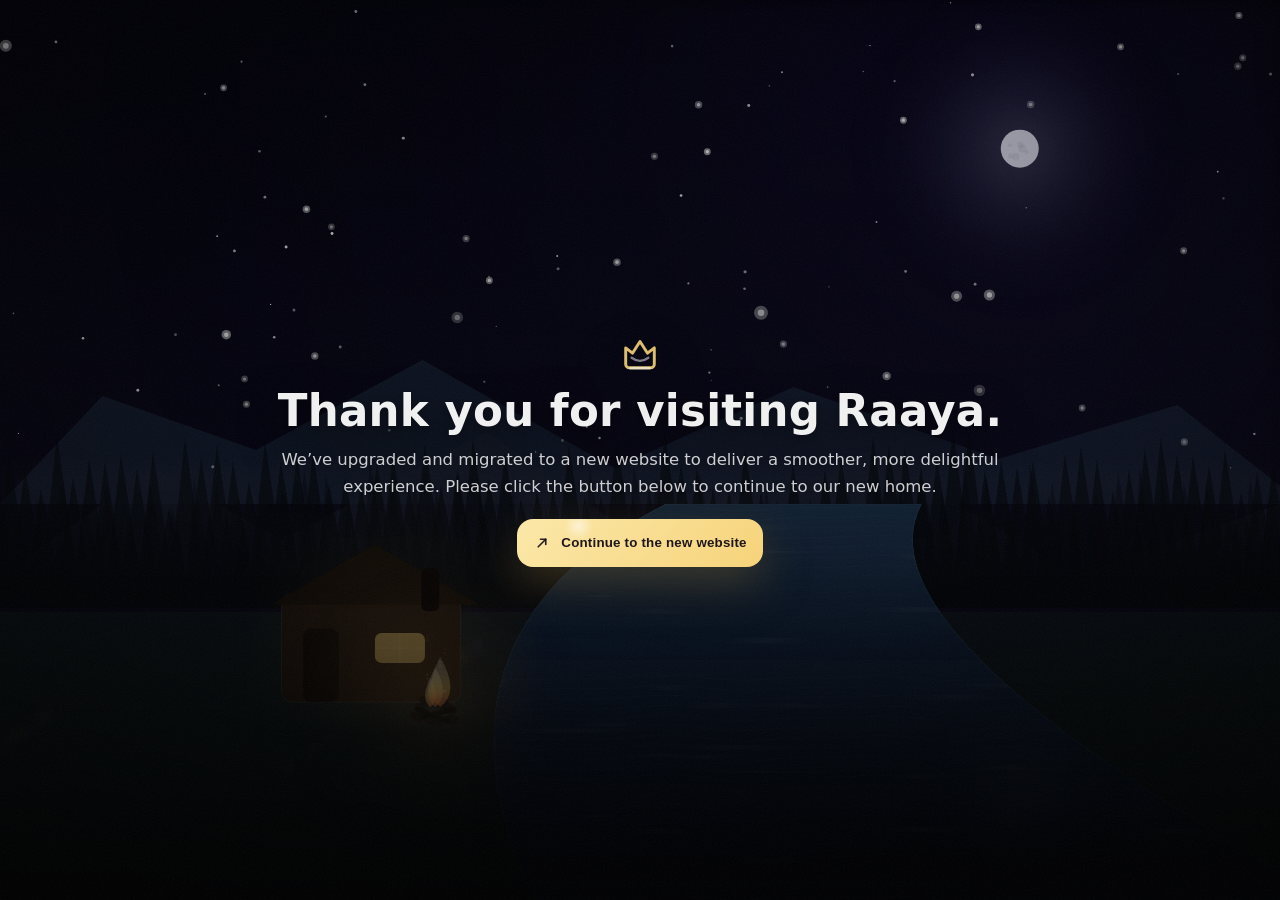
<file: index.html>
<!DOCTYPE html>
<html lang="en">
<head>
  <meta charset="UTF-8" />
  <meta name="viewport" content="width=device-width, initial-scale=1" />
  <meta name="color-scheme" content="dark light" />
  <title>Raaya — We’ve Moved</title>
  <style>
    :root{
      --bg0:#070610;
      --bg1:#0b0a1b;
      --royal:#5b2cff;
      --royal2:#8a5cff;
      --gold:#f6d37a;
      --gold2:#fbe8a9;
      --text: rgba(255,255,255,.94);
      --muted: rgba(255,255,255,.80);
      --ring: 0 0 0 4px rgba(246, 211, 122, .25), 0 0 0 1px rgba(246, 211, 122, .35) inset;
    }

    *{ box-sizing: border-box; }
    html, body{ height: 100%; }
    body{
      margin:0;
      font-family: ui-sans-serif, system-ui, -apple-system, Segoe UI, Roboto, Helvetica, Arial, "Apple Color Emoji","Segoe UI Emoji";
      color: var(--text);
      background: radial-gradient(1200px 900px at 20% 0%, rgba(91,44,255,.35), transparent 60%),
                  radial-gradient(900px 700px at 80% 20%, rgba(246,211,122,.22), transparent 65%),
                  linear-gradient(180deg, var(--bg0), var(--bg1));
      overflow: hidden;
    }

    canvas#scene{
      position: fixed;
      inset: 0;
      width: 100%;
      height: 100%;
      display:block;
      z-index: 0;
      filter: saturate(1.05) contrast(1.05);
    }

    .vignette{
      position: fixed;
      inset: 0;
      z-index: 1;
      pointer-events: none;
      background:
        radial-gradient(1200px 800px at 50% 40%, transparent 35%, rgba(0,0,0,.42) 80%),
        linear-gradient(180deg, rgba(0,0,0,.26), rgba(0,0,0,.60));
      mix-blend-mode: multiply;
    }

    .grain{
      position: fixed;
      inset: -60px;
      z-index: 2;
      pointer-events: none;
      opacity: .14;
      background-image:
        url("data:image/svg+xml,%3Csvg xmlns='http://www.w3.org/2000/svg' width='240' height='240'%3E%3Cfilter id='n'%3E%3CfeTurbulence type='fractalNoise' baseFrequency='.9' numOctaves='3' stitchTiles='stitch'/%3E%3C/filter%3E%3Crect width='240' height='240' filter='url(%23n)' opacity='.35'/%3E%3C/svg%3E");
      background-size: 240px 240px;
      transform: translate3d(0,0,0);
      animation: drift 10s linear infinite;
    }
    @keyframes drift{
      0%{ transform: translate3d(0,0,0); }
      100%{ transform: translate3d(-60px,40px,0); }
    }

    .center{
      position: relative;
      z-index: 3;
      height: 100%;
      display:grid;
      place-items:center;
      padding: 26px;
      text-align: center;
    }

    .hero{
      width: min(920px, 94vw);
      padding: 18px 8px;
    }

    .crownRow{
      display:flex;
      justify-content:center;
      margin-bottom: 10px;
      opacity: .95;
      filter: drop-shadow(0 16px 40px rgba(0,0,0,.55));
    }

    .title{
      margin: 0 0 10px 0;
      font-weight: 880;
      letter-spacing: .25px;
      font-size: clamp(26px, 3.4vw, 46px);
      line-height: 1.12;
      text-shadow:
        0 18px 44px rgba(0,0,0,.65),
        0 2px 10px rgba(0,0,0,.35);
    }

    .msg{
      margin: 0 auto 18px auto;
      max-width: 72ch;
      color: var(--muted);
      font-size: clamp(14px, 1.6vw, 16.5px);
      line-height: 1.65;
      text-shadow:
        0 14px 34px rgba(0,0,0,.65),
        0 1px 8px rgba(0,0,0,.30);
    }

    .btn{
      appearance: none;
      border: 0;
      cursor: pointer;
      user-select: none;
      border-radius: 16px;
      padding: 13px 16px;
      min-height: 48px;
      display: inline-flex;
      align-items: center;
      justify-content: center;
      gap: 10px;
      font-weight: 780;
      letter-spacing: .2px;
      color: rgba(18, 12, 22, .95);
      background:
        radial-gradient(24px 24px at 25% 15%, rgba(255,255,255,.55), transparent 60%),
        linear-gradient(135deg, var(--gold2), var(--gold));
      box-shadow:
        0 16px 44px rgba(246,211,122,.22),
        0 18px 50px rgba(0,0,0,.45);
      transform: translateY(0);
      transition: transform .16s ease, filter .16s ease, box-shadow .16s ease;
      position: relative;
      overflow: hidden;
    }
    .btn::after{
      content:"";
      position:absolute;
      inset:-2px;
      background: linear-gradient(105deg, transparent 35%, rgba(255,255,255,.45) 50%, transparent 65%);
      transform: translateX(-120%);
      transition: transform .6s ease;
      opacity: .55;
    }
    .btn:hover{ transform: translateY(-1px); filter: saturate(1.06) brightness(1.03); }
    .btn:hover::after{ transform: translateX(120%); }
    .btn:active{ transform: translateY(0); filter: saturate(1.02) brightness(.98); box-shadow: 0 10px 30px rgba(0,0,0,.55); }
    .btn:focus-visible{ outline: none; box-shadow: var(--ring), 0 16px 44px rgba(246,211,122,.22), 0 18px 50px rgba(0,0,0,.45); }

    @media (prefers-reduced-motion: reduce){
      .grain{ animation: none; }
      .btn::after{ transition: none; }
      .btn{ transition: none; }
    }
  </style>
</head>
<body>
  <canvas id="scene" aria-hidden="true"></canvas>
  <div class="vignette" aria-hidden="true"></div>
  <div class="grain" aria-hidden="true"></div>

  <main class="center" role="main" aria-labelledby="title">
    <section class="hero">
      <div class="crownRow" aria-hidden="true">
        <svg width="44" height="44" viewBox="0 0 24 24" fill="none">
          <path d="M4.2 8.1 7.9 11l4.1-6.4L16.1 11l3.7-2.9V17a2 2 0 0 1-2 2H6.2a2 2 0 0 1-2-2V8.1Z" stroke="rgba(246,211,122,.95)" stroke-width="1.6" stroke-linejoin="round"/>
          <path d="M6.8 19.2h10.4" stroke="rgba(255,255,255,.65)" stroke-width="1.4" stroke-linecap="round"/>
          <path d="M7.4 13.5c1.7 1.2 3 1.7 4.6 1.7s2.9-.5 4.6-1.7" stroke="rgba(255,255,255,.50)" stroke-width="1.2" stroke-linecap="round"/>
        </svg>
      </div>

      <h1 class="title" id="title">Thank you for visiting Raaya.</h1>
      <p class="msg">
        We’ve upgraded and migrated to a new website to deliver a smoother, more delightful experience.
        Please click the button below to continue to our new home.
      </p>

      <button class="btn" id="goBtn" type="button" aria-label="Continue to the new Raaya website">
        <svg width="18" height="18" viewBox="0 0 24 24" fill="none" aria-hidden="true">
          <path d="M7 17L17 7" stroke="rgba(18,12,22,.9)" stroke-width="2.2" stroke-linecap="round"/>
          <path d="M10 7h7v7" stroke="rgba(18,12,22,.9)" stroke-width="2.2" stroke-linecap="round" stroke-linejoin="round"/>
        </svg>
        Continue to the new website
      </button>
    </section>
  </main>

  <script>
    document.addEventListener('DOMContentLoaded', () => {
      const DEST = "https://creationsbyraaya.onrender.com";

      const canvas = document.getElementById('scene');
      const ctx = canvas.getContext('2d', { alpha: false });
      const goBtn = document.getElementById('goBtn');

      const prefersReduced = window.matchMedia && window.matchMedia('(prefers-reduced-motion: reduce)').matches;
      const motionOn = !prefersReduced;

      goBtn.addEventListener('click', () => {
        try { window.location.assign(DEST); }
        catch { window.location.href = DEST; }
      });

      document.addEventListener('keydown', (e) => {
        if (e.key === 'Enter') {
          e.preventDefault();
          goBtn.click();
        }
      });

      let dpr = Math.max(1, Math.min(2, window.devicePixelRatio || 1));
      let W = 0, H = 0;

      function resize(){
        const rect = canvas.getBoundingClientRect();
        W = Math.max(1, Math.floor(rect.width));
        H = Math.max(1, Math.floor(rect.height));
        canvas.width = Math.floor(W * dpr);
        canvas.height = Math.floor(H * dpr);
        ctx.setTransform(dpr, 0, 0, dpr, 0, 0);
        buildRiverMask();
        buildWaterPattern();
        buildStarField();
        initBirds();
      }
      window.addEventListener('resize', resize, { passive: true });

      function clamp01(x){ return Math.max(0, Math.min(1, x)); }
      function smoothstep(a,b,x){
        const t = clamp01((x - a) / (b - a));
        return t * t * (3 - 2 * t);
      }

      const waterPatternCanvas = document.createElement('canvas');
      const waterPatternCtx = waterPatternCanvas.getContext('2d');
      let waterPattern = null;
      let waterOffset = 0;

      const starsCanvas = document.createElement('canvas');
      const starsCtx = starsCanvas.getContext('2d');
      let stars = [];

      const offscreen = document.createElement('canvas');
      const offCtx = offscreen.getContext('2d');

      const riverMask = document.createElement('canvas');
      const riverCtx = riverMask.getContext('2d');
      let riverPath = null;

      function buildRiverMask(){
        riverMask.width = Math.floor(W * dpr);
        riverMask.height = Math.floor(H * dpr);
        riverCtx.setTransform(dpr, 0, 0, dpr, 0, 0);
        riverCtx.clearRect(0,0,W,H);
        riverCtx.fillStyle = "#000";

        const p = makeRiverPath();
        riverCtx.save();
        riverCtx.beginPath();
        applyPath(riverCtx, p);
        riverCtx.closePath();
        riverCtx.fill();
        riverCtx.restore();

        riverPath = p;
      }

      function makeRiverPath(){
        const topY = H * 0.56;
        const bottomY = H * 1.06;

        const midX = W * 0.62;
        const bend1X = W * 0.48;
        const bend2X = W * 0.78;

        const wTop = W * 0.10;
        const wMid = W * 0.18;
        const wBot = W * 0.34;

        const pts = [];
        pts.push({x: midX - wTop, y: topY});
        pts.push({x: bend1X - wMid, y: H * 0.72});
        pts.push({x: bend2X - wBot, y: bottomY});
        pts.push({x: bend2X + wBot, y: bottomY});
        pts.push({x: bend1X + wMid, y: H * 0.72});
        pts.push({x: midX + wTop, y: topY});
        return pts;
      }

      function applyPath(c, pts){
        c.moveTo(pts[0].x, pts[0].y);
        c.quadraticCurveTo(pts[1].x, pts[1].y, pts[2].x, pts[2].y);
        c.lineTo(pts[3].x, pts[3].y);
        c.quadraticCurveTo(pts[4].x, pts[4].y, pts[5].x, pts[5].y);
      }

      function buildWaterPattern(){
        waterPatternCanvas.width = 520;
        waterPatternCanvas.height = 220;
        const c = waterPatternCtx;
        c.clearRect(0,0,waterPatternCanvas.width, waterPatternCanvas.height);

        const grd = c.createLinearGradient(0,0,0,waterPatternCanvas.height);
        grd.addColorStop(0, 'rgba(255,255,255,.10)');
        grd.addColorStop(.6, 'rgba(255,255,255,.04)');
        grd.addColorStop(1, 'rgba(0,0,0,.00)');
        c.fillStyle = grd;
        c.fillRect(0,0,waterPatternCanvas.width, waterPatternCanvas.height);

        for (let y=18; y<waterPatternCanvas.height; y+=10){
          const amp = 7 + (y/220)*10;
          const baseA = 0.14 - (y/220)*0.09;
          c.beginPath();
          for (let x=0; x<=waterPatternCanvas.width; x+=10){
            const tt = x/32;
            const yy = y + Math.sin(tt) * amp * 0.22 + Math.cos(tt*1.8) * amp * 0.12;
            if (x===0) c.moveTo(x, yy);
            else c.lineTo(x, yy);
          }
          c.strokeStyle = `rgba(255,255,255,${Math.max(0, baseA)})`;
          c.lineWidth = 1;
          c.stroke();
        }

        for (let i=0;i<18;i++){
          const x = Math.random()*waterPatternCanvas.width;
          const y = Math.random()*waterPatternCanvas.height*0.9;
          const w = 40 + Math.random()*110;
          const h = 2 + Math.random()*3.5;
          const g = c.createLinearGradient(x, y, x+w, y);
          g.addColorStop(0, 'rgba(255,255,255,0)');
          g.addColorStop(.5, 'rgba(255,255,255,.22)');
          g.addColorStop(1, 'rgba(255,255,255,0)');
          c.fillStyle = g;
          c.fillRect(x, y, w, h);
        }

        waterPattern = ctx.createPattern(waterPatternCanvas, 'repeat');
      }

      function buildStarField(){
        starsCanvas.width = Math.floor(W * dpr);
        starsCanvas.height = Math.floor(H * dpr);
        starsCtx.setTransform(dpr, 0, 0, dpr, 0, 0);
        stars = [];
        const count = Math.floor((W*H) / 12000);
        for (let i=0;i<count;i++){
          const x = Math.random() * W;
          const y = Math.random() * (H * 0.52);
          const r = Math.random() < 0.84 ? (0.6 + Math.random()*1.2) : (1.4 + Math.random()*1.9);
          const tw = 0.6 + Math.random()*1.8;
          stars.push({x,y,r,tw,ph: Math.random()*Math.PI*2});
        }
      }

      const birds = [];
      const comets = [];

      function initBirds(){
        birds.length = 0;
        const n = 12;
        for (let i=0;i<n;i++){
          birds.push({
            x: Math.random()*W,
            y: H*(0.12 + Math.random()*0.28),
            v: 22 + Math.random()*38,
            amp: 5 + Math.random()*12,
            s: 0.9 + Math.random()*1.6,
            ph: Math.random()*Math.PI*2
          });
        }
      }

      function spawnComet(){
        const startX = -W*0.15 + Math.random()*W*0.35;
        const startY = Math.random()*H*0.26;
        const ang = (Math.PI*0.95) + (Math.random()*0.20);
        const spd = 520 + Math.random()*520;
        comets.push({
          x: startX,
          y: startY,
          vx: Math.cos(ang) * spd,
          vy: Math.sin(ang) * spd,
          life: 0,
          max: 0.9 + Math.random()*0.8,
          w: 1.4 + Math.random()*1.8
        });
      }

      function drawSky(dayNight, t){
        const dn = clamp01(dayNight);

        const dayGrad = ctx.createLinearGradient(0, 0, 0, H);
        dayGrad.addColorStop(0, `rgba(110, 196, 255, 1)`);
        dayGrad.addColorStop(0.45, `rgba(132, 212, 255, 1)`);
        dayGrad.addColorStop(1, `rgba(241, 215, 168, 1)`);

        const nightGrad = ctx.createLinearGradient(0, 0, 0, H);
        nightGrad.addColorStop(0, `rgba(7, 6, 16, 1)`);
        nightGrad.addColorStop(0.5, `rgba(13, 12, 30, 1)`);
        nightGrad.addColorStop(1, `rgba(20, 16, 36, 1)`);

        ctx.fillStyle = dayGrad;
        ctx.fillRect(0,0,W,H);
        ctx.globalAlpha = dn;
        ctx.fillStyle = nightGrad;
        ctx.fillRect(0,0,W,H);
        ctx.globalAlpha = 1;

        if (dn > 0.02){
          const a = dn * 0.22;
          ctx.save();
          ctx.globalAlpha = a;
          ctx.filter = "blur(10px)";
          const g = ctx.createRadialGradient(W*0.8, H*0.1, 0, W*0.8, H*0.1, Math.max(W,H)*0.75);
          g.addColorStop(0, "rgba(91,44,255,.35)");
          g.addColorStop(0.35, "rgba(138,92,255,.14)");
          g.addColorStop(1, "rgba(0,0,0,0)");
          ctx.fillStyle = g;
          ctx.fillRect(0,0,W,H);
          ctx.restore();
          ctx.filter = "none";
        }

        const sunX = W*0.17 + Math.sin(t*0.00015)*W*0.03;
        const sunY = H*0.18 + Math.cos(t*0.00018)*H*0.015;
        const moonX = W*0.78 + Math.sin(t*0.00014)*W*0.02;
        const moonY = H*0.16 + Math.cos(t*0.00016)*H*0.012;

        const sunA = (1-dn);
        const moonA = dn;

        if (sunA > 0.01){
          ctx.save();
          ctx.globalAlpha = sunA * 0.95;
          ctx.fillStyle = "rgba(255, 248, 220, 1)";
          ctx.beginPath();
          ctx.arc(sunX, sunY, 26, 0, Math.PI*2);
          ctx.fill();

          ctx.globalAlpha = sunA * 0.55;
          ctx.filter = "blur(16px)";
          const g = ctx.createRadialGradient(sunX, sunY, 0, sunX, sunY, 150);
          g.addColorStop(0, "rgba(255, 220, 150, .85)");
          g.addColorStop(0.5, "rgba(255, 186, 92, .35)");
          g.addColorStop(1, "rgba(255, 186, 92, 0)");
          ctx.fillStyle = g;
          ctx.fillRect(0,0,W,H);
          ctx.restore();
          ctx.filter = "none";
        }

        const starA = Math.pow(dn, 1.15);
        if (starA > 0.01){
          starsCtx.setTransform(dpr, 0, 0, dpr, 0, 0);
          starsCtx.clearRect(0,0,W,H);
          for (const s of stars){
            const tw = 0.6 + 0.4*Math.sin(s.ph + t*0.0011*s.tw);
            const a = starA * (0.35 + 0.65*tw);
            starsCtx.globalAlpha = a;
            starsCtx.fillStyle = "rgba(255,255,255,1)";
            starsCtx.beginPath();
            starsCtx.arc(s.x, s.y, s.r, 0, Math.PI*2);
            starsCtx.fill();

            if (s.r > 1.6){
              starsCtx.globalAlpha = a * 0.55;
              starsCtx.beginPath();
              starsCtx.arc(s.x, s.y, s.r*2.1, 0, Math.PI*2);
              starsCtx.fill();
            }
          }
          ctx.drawImage(starsCanvas, 0, 0, W, H);
        }

        if (moonA > 0.01){
          ctx.save();
          ctx.globalAlpha = moonA * 0.95;
          ctx.fillStyle = "rgba(245, 245, 255, 1)";
          ctx.beginPath();
          ctx.arc(moonX, moonY, 19, 0, Math.PI*2);
          ctx.fill();

          ctx.globalAlpha = moonA * 0.22;
          ctx.fillStyle = "rgba(160, 160, 185, 1)";
          for (let i=0;i<6;i++){
            const rx = moonX + (Math.random()*2-1)*10;
            const ry = moonY + (Math.random()*2-1)*9;
            const rr = 1.4 + Math.random()*3.4;
            ctx.beginPath();
            ctx.arc(rx, ry, rr, 0, Math.PI*2);
            ctx.fill();
          }

          ctx.globalAlpha = moonA * 0.42;
          ctx.filter = "blur(16px)";
          const g = ctx.createRadialGradient(moonX, moonY, 0, moonX, moonY, 160);
          g.addColorStop(0, "rgba(220, 225, 255, .55)");
          g.addColorStop(0.45, "rgba(170, 190, 255, .18)");
          g.addColorStop(1, "rgba(0,0,0,0)");
          ctx.fillStyle = g;
          ctx.fillRect(0,0,W,H);
          ctx.restore();
          ctx.filter = "none";
        }

        if (sunA > 0.01){
          const cloudA = sunA * 0.25;
          ctx.save();
          ctx.globalAlpha = cloudA;
          ctx.filter = "blur(10px)";
          for (let i=0;i<5;i++){
            const x = (W*(i/4)) + Math.sin(t*0.00008 + i)*W*0.04;
            const y = H*(0.14 + i*0.03) + Math.cos(t*0.00009 + i*2.2)*H*0.02;
            const g = ctx.createRadialGradient(x,y,0,x,y, W*0.28);
            g.addColorStop(0, "rgba(255,255,255,.55)");
            g.addColorStop(0.6, "rgba(255,255,255,.12)");
            g.addColorStop(1, "rgba(255,255,255,0)");
            ctx.fillStyle = g;
            ctx.fillRect(0,0,W,H);
          }
          ctx.restore();
          ctx.filter = "none";
        }
      }

      function drawMountains(dayNight){
        const dn = clamp01(dayNight);
        const dayA = 1-dn;

        ctx.save();
        const yBase = H*0.56;
        const grad1 = ctx.createLinearGradient(0, H*0.2, 0, yBase);
        grad1.addColorStop(0, `rgba(70, 120, 140, ${0.65*dayA + 0.18*dn})`);
        grad1.addColorStop(1, `rgba(45, 70, 95, ${0.85*dayA + 0.38*dn})`);
        ctx.fillStyle = grad1;
        ctx.beginPath();
        ctx.moveTo(0, yBase);
        ctx.lineTo(W*0.08, H*0.44);
        ctx.lineTo(W*0.20, H*0.50);
        ctx.lineTo(W*0.33, H*0.40);
        ctx.lineTo(W*0.48, H*0.52);
        ctx.lineTo(W*0.62, H*0.43);
        ctx.lineTo(W*0.78, H*0.51);
        ctx.lineTo(W*0.92, H*0.45);
        ctx.lineTo(W, H*0.54);
        ctx.lineTo(W, yBase);
        ctx.closePath();
        ctx.fill();

        const yBase2 = H*0.64;
        const grad2 = ctx.createLinearGradient(0, H*0.28, 0, yBase2);
        grad2.addColorStop(0, `rgba(45, 60, 85, ${0.70*dayA + 0.46*dn})`);
        grad2.addColorStop(1, `rgba(22, 26, 44, ${0.88*dayA + 0.76*dn})`);
        ctx.fillStyle = grad2;
        ctx.beginPath();
        ctx.moveTo(0, yBase2);
        ctx.lineTo(W*0.12, H*0.52);
        ctx.lineTo(W*0.22, H*0.60);
        ctx.lineTo(W*0.38, H*0.48);
        ctx.lineTo(W*0.52, H*0.62);
        ctx.lineTo(W*0.68, H*0.50);
        ctx.lineTo(W*0.84, H*0.64);
        ctx.lineTo(W, H*0.56);
        ctx.lineTo(W, yBase2);
        ctx.closePath();
        ctx.fill();

        ctx.globalAlpha = 0.18*dayA + 0.08*dn;
        ctx.filter = "blur(12px)";
        const mg = ctx.createLinearGradient(0, H*0.50, 0, H*0.72);
        mg.addColorStop(0, "rgba(255,255,255,.35)");
        mg.addColorStop(1, "rgba(255,255,255,0)");
        ctx.fillStyle = mg;
        ctx.fillRect(0, H*0.52, W, H*0.24);
        ctx.restore();
        ctx.filter = "none";
        ctx.globalAlpha = 1;
      }

      function drawForest(dayNight, t){
        const dn = clamp01(dayNight);
        const dayA = 1-dn;

        const y = H*0.68;
        const h = H*0.36;

        const g = ctx.createLinearGradient(0, y, 0, H);
        g.addColorStop(0, `rgba(26, 54, 40, ${0.78*dayA + 0.34*dn})`);
        g.addColorStop(1, `rgba(10, 18, 16, ${0.96*dayA + 0.86*dn})`);
        ctx.fillStyle = g;
        ctx.fillRect(0, y, W, H-y);

        ctx.save();
        const base = y - H*0.02;
        const layers = 3;
        for (let L=0; L<layers; L++){
          const par = (L+1)/layers;
          const alpha = (0.22 + 0.20*L) * (0.70*dayA + 0.95*dn);
          const tint = dn > 0.5 ? `rgba(10,12,18,${alpha})` : `rgba(12,24,18,${alpha})`;
          ctx.fillStyle = tint;

          const step = 28 - L*6;
          const sway = Math.sin(t*0.00035 + L*1.8) * (6 + 4*L);
          for (let x=-20; x<=W+20; x+=step){
            const height = (h*(0.22 + 0.22*Math.random())) * (0.65 + 0.35*par);
            const width = 22 + 10*L;
            const peakY = base - height + (Math.sin(x*0.02 + t*0.0003 + L)*6) - L*10;
            const trunkY = base + 6 + L*4;

            ctx.beginPath();
            ctx.moveTo(x + sway*par, trunkY);
            ctx.lineTo(x - width*0.5, trunkY);
            ctx.lineTo(x + sway*par, peakY);
            ctx.lineTo(x + width*0.5, trunkY);
            ctx.closePath();
            ctx.fill();
          }
        }
        ctx.restore();

        if (dn > 0.45){
          const a = (dn - 0.45) / 0.55;
          const count = Math.floor(10 + a*26);
          ctx.save();
          ctx.globalAlpha = 0.10 + a*0.18;
          ctx.filter = "blur(6px)";
          for (let i=0;i<count;i++){
            const x = (i*997 + Math.floor(t*0.02)) % W;
            const y2 = H*0.72 + ((i*571 + Math.floor(t*0.03)) % Math.floor(H*0.22));
            const r = 2 + (i%3);
            ctx.fillStyle = i%2===0 ? "rgba(246,211,122,.9)" : "rgba(138,92,255,.9)";
            ctx.beginPath();
            ctx.arc(x, y2, r, 0, Math.PI*2);
            ctx.fill();
          }
          ctx.restore();
          ctx.filter = "none";
          ctx.globalAlpha = 1;
        }
      }

      function drawRiver(dayNight, t){
        if (!riverPath) return;
        const dn = clamp01(dayNight);

        ctx.save();
        ctx.beginPath();
        applyPath(ctx, riverPath);
        ctx.closePath();
        ctx.clip();

        const dayWater = ctx.createLinearGradient(0, H*0.56, 0, H);
        dayWater.addColorStop(0, "rgba(74, 173, 198, .75)");
        dayWater.addColorStop(0.55, "rgba(28, 116, 148, .72)");
        dayWater.addColorStop(1, "rgba(10, 32, 54, .80)");

        const nightWater = ctx.createLinearGradient(0, H*0.56, 0, H);
        nightWater.addColorStop(0, "rgba(28, 44, 76, .85)");
        nightWater.addColorStop(0.55, "rgba(14, 22, 46, .90)");
        nightWater.addColorStop(1, "rgba(8, 12, 24, .92)");

        ctx.fillStyle = dayWater;
        ctx.fillRect(0, H*0.52, W, H);
        ctx.globalAlpha = dn;
        ctx.fillStyle = nightWater;
        ctx.fillRect(0, H*0.52, W, H);
        ctx.globalAlpha = 1;

        if (waterPattern){
          waterOffset = (waterOffset + (motionOn ? 0.85 : 0.25)) % 520;
          ctx.save();
          ctx.globalAlpha = 0.32*(1-dn) + 0.22*dn;
          ctx.translate(-waterOffset, 0);
          ctx.fillStyle = waterPattern;
          ctx.fillRect(0, H*0.52, W + 520, H);
          ctx.restore();
        }

        ctx.save();
        ctx.globalAlpha = 0.26;
        ctx.strokeStyle = "rgba(255,255,255,.14)";
        ctx.lineWidth = 2;
        ctx.beginPath();
        applyPath(ctx, riverPath);
        ctx.closePath();
        ctx.stroke();
        ctx.restore();

        if (dn > 0.1){
          const a = Math.pow(dn, 1.1);

          offscreen.width = Math.floor(W * dpr);
          offscreen.height = Math.floor(H * dpr);
          offCtx.setTransform(dpr, 0, 0, dpr, 0, 0);
          offCtx.clearRect(0,0,W,H);

          offCtx.save();
          offCtx.globalAlpha = 0.88 * a;
          offCtx.drawImage(starsCanvas, 0, 0, W, H);
          offCtx.restore();

          const moonX = W*0.78 + Math.sin(t*0.00014)*W*0.02;
          const moonY = H*0.16 + Math.cos(t*0.00016)*H*0.012;
          const ry = H - moonY + H*0.05;
          offCtx.save();
          offCtx.globalAlpha = 0.50 * a;
          offCtx.filter = "blur(10px)";
          const rg = offCtx.createRadialGradient(moonX, ry, 0, moonX, ry, 120);
          rg.addColorStop(0, "rgba(220,225,255,.55)");
          rg.addColorStop(0.45, "rgba(170,190,255,.20)");
          rg.addColorStop(1, "rgba(0,0,0,0)");
          offCtx.fillStyle = rg;
          offCtx.fillRect(0,0,W,H);
          offCtx.restore();
          offCtx.filter = "none";

          ctx.save();
          ctx.filter = "blur(0.6px)";
          const yStart = H*0.56;
          const yEnd = H*1.02;
          const slices = 34;
          for (let i=0;i<slices;i++){
            const y0 = yStart + (yEnd-yStart) * (i/slices);
            const y1 = yStart + (yEnd-yStart) * ((i+1)/slices);
            const hh = y1 - y0;

            const wobble = motionOn ? (Math.sin(t*0.002 + i*0.55)*4 + Math.cos(t*0.0017 + i*0.9)*2.2) : 0.8;
            const fade = 0.85 - (i/slices)*0.55;
            ctx.globalAlpha = 0.48 * a * fade;

            ctx.drawImage(offscreen,
              0, y0*dpr, W*dpr, hh*dpr,
              wobble, y0, W, hh
            );
          }
          ctx.restore();
          ctx.filter = "none";
          ctx.globalAlpha = 1;
        }

        ctx.restore();
      }

      function drawHutAndCamp(dayNight, t){
        const dn = clamp01(dayNight);
        const dayA = 1-dn;

        const hutX = W*0.22;
        const hutY = H*0.66;
        const hutW = W*0.14;
        const hutH = H*0.12;

        ctx.save();
        ctx.fillStyle = `rgba(38, 25, 18, ${0.78*dayA + 0.92*dn})`;
        ctx.strokeStyle = `rgba(255,255,255,${0.08*dayA + 0.10*dn})`;
        ctx.lineWidth = 1;

        ctx.beginPath();
        ctx.roundRect(hutX, hutY, hutW, hutH, 10);
        ctx.fill();
        ctx.stroke();

        ctx.fillStyle = `rgba(24, 16, 12, ${0.84*dayA + 0.94*dn})`;
        ctx.beginPath();
        ctx.moveTo(hutX - hutW*0.06, hutY + hutH*0.10);
        ctx.lineTo(hutX + hutW*0.52, hutY - hutH*0.46);
        ctx.lineTo(hutX + hutW*1.10, hutY + hutH*0.10);
        ctx.closePath();
        ctx.fill();

        ctx.fillStyle = `rgba(18, 12, 10, ${0.86*dayA + 0.98*dn})`;
        ctx.beginPath();
        ctx.roundRect(hutX + hutW*0.12, hutY + hutH*0.32, hutW*0.20, hutH*0.68, 8);
        ctx.fill();

        const wx = hutX + hutW*0.52;
        const wy = hutY + hutH*0.36;
        const ww = hutW*0.28;
        const wh = hutH*0.28;

        ctx.beginPath();
        ctx.roundRect(wx, wy, ww, wh, 7);

        const lit = dn;
        ctx.fillStyle = `rgba(40, 30, 18, ${0.75*dayA + 0.95*dn})`;
        ctx.fill();

        if (lit > 0.02){
          ctx.save();
          ctx.clip();
          const flick = motionOn ? (0.85 + 0.15*Math.sin(t*0.018)) : 0.9;
          ctx.fillStyle = `rgba(246, 211, 122, ${0.70*lit*flick})`;
          ctx.fillRect(wx, wy, ww, wh);

          ctx.globalAlpha = 0.55*lit*flick;
          ctx.strokeStyle = "rgba(255,255,255,.25)";
          ctx.lineWidth = 1;
          ctx.beginPath();
          ctx.moveTo(wx + ww*0.5, wy);
          ctx.lineTo(wx + ww*0.5, wy + wh);
          ctx.moveTo(wx, wy + wh*0.5);
          ctx.lineTo(wx + ww, wy + wh*0.5);
          ctx.stroke();
          ctx.restore();

          ctx.save();
          ctx.globalAlpha = 0.22*lit;
          ctx.filter = "blur(10px)";
          const g = ctx.createRadialGradient(wx + ww*0.55, wy + wh*0.65, 0, wx + ww*0.55, wy + wh*0.85, hutW*1.15);
          g.addColorStop(0, "rgba(246,211,122,.55)");
          g.addColorStop(0.55, "rgba(246,211,122,.18)");
          g.addColorStop(1, "rgba(0,0,0,0)");
          ctx.fillStyle = g;
          ctx.fillRect(hutX - hutW*0.2, hutY - hutH, hutW*1.6, hutH*2.2);
          ctx.restore();
          ctx.filter = "none";
          ctx.globalAlpha = 1;
        }

        ctx.fillStyle = `rgba(20, 14, 12, ${0.86*dayA + 0.98*dn})`;
        ctx.beginPath();
        ctx.roundRect(hutX + hutW*0.78, hutY - hutH*0.24, hutW*0.10, hutH*0.40, 6);
        ctx.fill();

        if (dayA > 0.1){
          ctx.save();
          ctx.globalAlpha = 0.10 * dayA;
          ctx.filter = "blur(8px)";
          const sx = hutX + hutW*0.83;
          const sy = hutY - hutH*0.26;
          for (let i=0;i<3;i++){
            const drift = motionOn ? Math.sin(t*0.0012 + i)*12 : 6;
            const up = i*18 + (motionOn ? (t*0.02 % 18) : 8);
            const rg = ctx.createRadialGradient(sx + drift, sy - up, 0, sx + drift, sy - up, 30 + i*6);
            rg.addColorStop(0, "rgba(255,255,255,.35)");
            rg.addColorStop(1, "rgba(255,255,255,0)");
            ctx.fillStyle = rg;
            ctx.fillRect(sx-60, sy-120, 120, 140);
          }
          ctx.restore();
          ctx.filter = "none";
        }

        ctx.restore();

        const fireX = W*0.34;
        const fireY = H*0.79;

        ctx.save();
        ctx.globalAlpha = 0.85;
        ctx.fillStyle = `rgba(20, 18, 22, ${0.65*dayA + 0.85*dn})`;
        for (let i=0;i<9;i++){
          const a = (i/9)*Math.PI*2;
          const rx = fireX + Math.cos(a)*18 + (i%2?3:-2);
          const ry = fireY + Math.sin(a)*10 + (i%3?2:-1);
          ctx.beginPath();
          ctx.ellipse(rx, ry, 6 + (i%3), 4 + (i%2), a*0.2, 0, Math.PI*2);
          ctx.fill();
        }

        ctx.strokeStyle = `rgba(8, 7, 10, ${0.78*dayA + 0.86*dn})`;
        ctx.lineWidth = 5;
        ctx.lineCap = "round";
        ctx.beginPath();
        ctx.moveTo(fireX-12, fireY+6);
        ctx.lineTo(fireX+18, fireY-2);
        ctx.moveTo(fireX-18, fireY-2);
        ctx.lineTo(fireX+12, fireY+10);
        ctx.stroke();

        if (dayA > 0.2){
          ctx.globalAlpha = 0.05*dayA;
          ctx.fillStyle = "rgba(246, 211, 122, 1)";
          for (let i=0;i<10;i++){
            const ex = fireX + (Math.random()*2-1)*12;
            const ey = fireY + (Math.random()*2-1)*8;
            ctx.beginPath();
            ctx.arc(ex, ey, 1.2, 0, Math.PI*2);
            ctx.fill();
          }
        }

        if (dn > 0.08){
          const a = dn;
          const flick = motionOn ? (0.78 + 0.22*Math.sin(t*0.020) + 0.12*Math.sin(t*0.041)) : 0.85;

          ctx.save();
          ctx.globalAlpha = 0.20*a;
          ctx.filter = "blur(18px)";
          const rg = ctx.createRadialGradient(fireX, fireY, 0, fireX, fireY, 140);
          rg.addColorStop(0, "rgba(246, 211, 122, .75)");
          rg.addColorStop(0.35, "rgba(255, 138, 64, .35)");
          rg.addColorStop(1, "rgba(0,0,0,0)");
          ctx.fillStyle = rg;
          ctx.fillRect(fireX-200, fireY-200, 400, 400);
          ctx.restore();
          ctx.filter = "none";

          ctx.save();
          ctx.globalAlpha = 0.85*a;
          for (let i=0;i<3;i++){
            const hh = 34 + i*10;
            const ww = 18 + i*8;
            const off = (i-1)*5;
            ctx.beginPath();
            ctx.moveTo(fireX + off, fireY - 4);
            ctx.quadraticCurveTo(fireX + off - ww*0.55, fireY - hh*0.35, fireX + off, fireY - hh);
            ctx.quadraticCurveTo(fireX + off + ww*0.60, fireY - hh*0.35, fireX + off, fireY - 4);
            ctx.closePath();

            const fg = ctx.createLinearGradient(fireX, fireY, fireX, fireY - hh);
            fg.addColorStop(0, `rgba(255, 110, 60, ${0.82*flick})`);
            fg.addColorStop(0.45, `rgba(246, 211, 122, ${0.78*flick})`);
            fg.addColorStop(1, `rgba(255, 255, 255, ${0.32*flick})`);
            ctx.fillStyle = fg;
            ctx.fill();
          }
          ctx.restore();

          if (motionOn){
            ctx.save();
            ctx.fillStyle = "rgba(255, 220, 150, 1)";
            const n = 10;
            for (let i=0;i<n;i++){
              const tt = (t*0.004 + i*12.7) % 80;
              const px = fireX + Math.sin(i*2.1 + t*0.006) * (8 + (i%3)*4);
              const py = fireY - 8 - tt;
              const pr = 1.0 + (i%2)*0.8;
              ctx.globalAlpha = (0.35*a) * (1 - tt/80);
              ctx.beginPath();
              ctx.arc(px, py, pr, 0, Math.PI*2);
              ctx.fill();
            }
            ctx.restore();
          }
        }

        ctx.restore();
      }

      function drawBirds(dayNight, dt){
        const dn = clamp01(dayNight);
        const dayA = 1-dn;
        if (dayA < 0.12) return;

        ctx.save();
        ctx.globalAlpha = 0.55 * dayA;
        ctx.strokeStyle = "rgba(20, 32, 42, 1)";
        ctx.lineWidth = 2;
        ctx.lineCap = "round";

        for (const b of birds){
          b.x += (motionOn ? b.v*dt : b.v*dt*0.35);
          b.ph += (motionOn ? 1.6*dt : 0.6*dt);
          const bob = Math.sin(b.ph) * b.amp;
          if (b.x > W + 40) { b.x = -40; b.y = H*(0.12 + Math.random()*0.30); }
          const x = b.x;
          const y = b.y + bob;

          ctx.beginPath();
          ctx.moveTo(x - 10*b.s, y);
          ctx.quadraticCurveTo(x - 4*b.s, y - 6*b.s, x, y);
          ctx.quadraticCurveTo(x + 4*b.s, y - 6*b.s, x + 10*b.s, y);
          ctx.stroke();
        }

        ctx.restore();
      }

      function drawComets(dayNight, dt, t){
        const dn = clamp01(dayNight);
        if (dn < 0.45 || !motionOn) return;

        const p = (dn - 0.45) / 0.55;
        const rate = 0.06 + 0.16*p;
        if (Math.random() < rate * dt) spawnComet();

        ctx.save();
        for (let i=comets.length-1; i>=0; i--){
          const c = comets[i];
          c.life += dt;
          c.x += c.vx * dt;
          c.y += c.vy * dt;

          const a = (1 - c.life / c.max);
          if (a <= 0 || c.x > W*1.3 || c.y > H*1.2){
            comets.splice(i,1);
            continue;
          }

          const tail = 180 + 110*Math.sin((t*0.001) + i);
          const n = Math.hypot(c.vx,c.vy) || 1;
          const tx = c.x - (c.vx/n) * tail;
          const ty = c.y - (c.vy/n) * tail;

          ctx.globalAlpha = 0.85 * dn * a;
          ctx.lineWidth = c.w;
          ctx.lineCap = "round";

          const g = ctx.createLinearGradient(tx, ty, c.x, c.y);
          g.addColorStop(0, "rgba(255,255,255,0)");
          g.addColorStop(0.35, "rgba(180, 200, 255, .20)");
          g.addColorStop(1, "rgba(255,255,255,.95)");
          ctx.strokeStyle = g;
          ctx.beginPath();
          ctx.moveTo(tx, ty);
          ctx.lineTo(c.x, c.y);
          ctx.stroke();

          ctx.save();
          ctx.globalAlpha = 0.35 * dn * a;
          ctx.filter = "blur(6px)";
          ctx.fillStyle = "rgba(210, 225, 255, 1)";
          ctx.beginPath();
          ctx.arc(c.x, c.y, 6, 0, Math.PI*2);
          ctx.fill();
          ctx.restore();
          ctx.filter = "none";
        }
        ctx.restore();
      }

      function drawForegroundShade(dayNight){
        const dn = clamp01(dayNight);
        ctx.save();
        ctx.globalAlpha = 0.22 + 0.32*dn;
        const g = ctx.createLinearGradient(0, H*0.62, 0, H);
        g.addColorStop(0, "rgba(0,0,0,0)");
        g.addColorStop(1, "rgba(0,0,0,1)");
        ctx.fillStyle = g;
        ctx.fillRect(0, H*0.62, W, H*0.38);
        ctx.restore();
      }

      if (!CanvasRenderingContext2D.prototype.roundRect){
        CanvasRenderingContext2D.prototype.roundRect = function(x, y, w, h, r){
          const rr = Array.isArray(r) ? r : [r,r,r,r];
          const [r1,r2,r3,r4] = rr.map(v => Math.max(0, Math.min(v, Math.min(w,h)/2)));
          this.beginPath();
          this.moveTo(x+r1, y);
          this.lineTo(x+w-r2, y);
          this.quadraticCurveTo(x+w, y, x+w, y+r2);
          this.lineTo(x+w, y+h-r3);
          this.quadraticCurveTo(x+w, y+h, x+w-r3, y+h);
          this.lineTo(x+r4, y+h);
          this.quadraticCurveTo(x, y+h, x, y+h-r4);
          this.lineTo(x, y+r1);
          this.quadraticCurveTo(x, y, x+r1, y);
          return this;
        };
      }

      let lastT = performance.now();

      function getDayNight(now){
        const cycle = 10000;
        const half = 5000;
        const fadeStart = 3800;
        const local = now % cycle;

        if (!motionOn) return (local < half) ? 0 : 1;

        if (local < half){
          return smoothstep(fadeStart, half, local);
        } else {
          const tt = local - half;
          return 1 - smoothstep(fadeStart, half, tt);
        }
      }

      function animate(now){
        const dt = Math.min(0.05, Math.max(0.001, (now - lastT)/1000));
        lastT = now;

        const dn = getDayNight(now);

        ctx.clearRect(0,0,W,H);
        drawSky(dn, now);
        drawMountains(dn);
        drawForest(dn, now);
        drawRiver(dn, now);
        drawHutAndCamp(dn, now);
        drawBirds(dn, dt);
        drawComets(dn, dt, now);
        drawForegroundShade(dn);

        requestAnimationFrame(animate);
      }

      try{
        resize();
        requestAnimationFrame(animate);
      } catch {
        // silent: decorative background
      }
    });
  </script>
</body>
</html>
</file>
